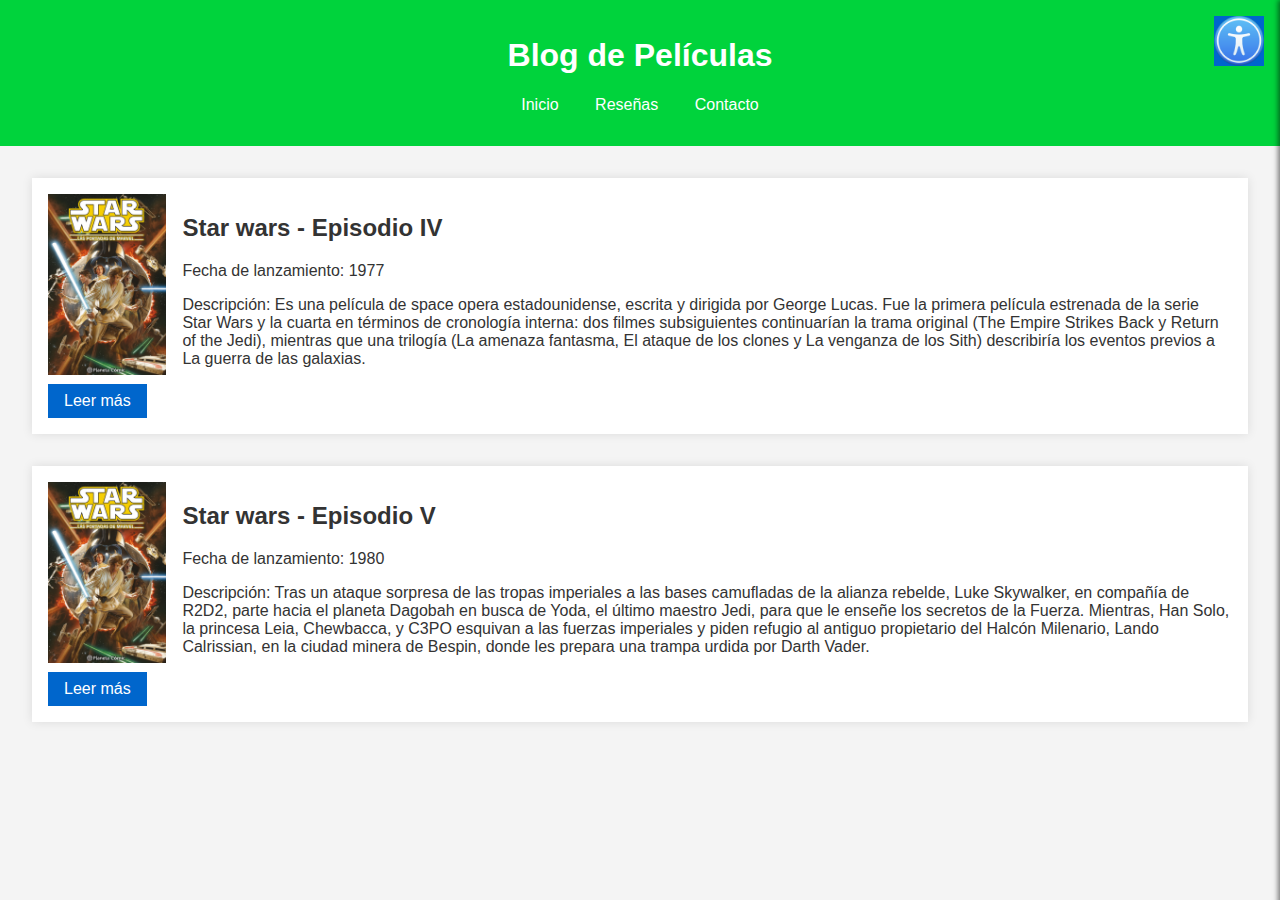
<file: index.html>
<!DOCTYPE html>
<html lang="es">
<head>
    <meta charset="UTF-8">
    <meta name="viewport" content="width=device-width, initial-scale=1.0">
    <title>Blog de Películas</title>
    <link rel="stylesheet" href="styles.css">
</head>
<body>
    <header>
        <h1>Blog de Películas</h1>
        <nav aria-label="Menú principal">
            <ul>
                <li><a href="index.html">Inicio</a></li>
                <li><a href="reseñas.html">Reseñas</a></li>
                <li><a href="contacto.html">Contacto</a></li>
            </ul>
        </nav>
    </header>

    <button id="accessibility-toggle" aria-label="Abrir menú de accesibilidad" onclick="toggleAccessibilityMenu()"></button>

    <div id="accessibility-menu" class="closed">
        <h2>Configuraciones de Accesibilidad</h2>
        <button onclick="adjustTextSize(1)">Aumentar texto</button>
        <button onclick="adjustTextSize(-1)">Disminuir texto</button>
        <button onclick="toggleGrayscale()">Escala de grises</button>
        <button onclick="toggleHighContrast()">Alto contraste</button>
        <button onclick="toggleLightDarkBackground()">Fondo claro/oscuro</button>
        <button onclick="toggleUnderlineLinks()">Subrayar enlaces</button>
        <button onclick="toggleReadableFont()">Fuente legible</button>
        <button onclick="resetAccessibility()">Reestablecer todo</button>
    </div>

    <main>
        
        <article>
            <img src="portada.jpg" alt="Portada de la película" class="portada">
            <h2>Star wars - Episodio IV</h2>
            <p>Fecha de lanzamiento: 1977</p>
            <p>Descripción: Es una película de space opera estadounidense, escrita y dirigida por George Lucas. Fue la primera película estrenada de la serie Star Wars y la cuarta en términos de cronología interna: dos filmes subsiguientes continuarían la trama original (The Empire Strikes Back y Return of the Jedi), mientras que una trilogía (La amenaza fantasma, El ataque de los clones y La venganza de los Sith) describiría los eventos previos a La guerra de las galaxias.</p>
            <button onclick="showMore()" aria-expanded="false" aria-controls="more-info1">Leer más</button>
            <div id="more-info1" style="display: none;">
                <p>
                    Es un período de guerra civil. Las naves espaciales rebeldes, que atacan desde una base oculta, han ganado su primera victoria contra el malvado imperio galáctico. Durante la batalla, espías rebeldes consiguieron robar los planos secretos del arma más reciente del imperio, la Estrella de la Muerte, una estación espacial blindada con el poder suficiente para destruir un planeta entero.

Perseguida por siniestros agentes del imperio, la Princesa Leia se dispone a regresar a su hogar a bordo de su nave, custodiando los planos robados que pueden salvar su pueblo y restablecer la libertad en la galaxia. Sin embargo la transmisión es interceptada por el Imperio Galáctico, dando alcance a la Tantive IV.
                </p>
            </div>
        </article>
        <article>
            <img src="portada.jpg" alt="Portada de la película" class="portada">
            <h2>Star wars - Episodio V</h2>
            <p>Fecha de lanzamiento: 1980</p>
            <p>Descripción: Tras un ataque sorpresa de las tropas imperiales a las bases camufladas de la alianza rebelde, Luke Skywalker, en compañía de R2D2, parte hacia el planeta Dagobah en busca de Yoda, el último maestro Jedi, para que le enseñe los secretos de la Fuerza. Mientras, Han Solo, la princesa Leia, Chewbacca, y C3PO esquivan a las fuerzas imperiales y piden refugio al antiguo propietario del Halcón Milenario, Lando Calrissian, en la ciudad minera de Bespin, donde les prepara una trampa urdida por Darth Vader.</p>
            <button onclick="showMore1()" aria-expanded="false" aria-controls="more-info2">Leer más</button>
            <div id="more-info2" style="display: none;">
                <p>La alianza rebelde, perseguida por el Imperio, ha establecido una nueva base secreta en el remoto planeta helado de Hoth. Darth Vader, obsesionado por encontrar a Luke Skywalker, ha enviado miles de sondas espaciales por toda la galaxia. Una de ellas llega hasta Hoth y es vista por Luke, quien cree que se trata de un meteorito, y se dirige a inspeccionar el lugar en el que ha caído cuando es atacado por un wampa. Mientras tanto, Han Solo, extrañado por la tardanza de su amigo, decide ir a buscarlo. Luke logra escapar de ser devorado por el wampa haciendo uso de la Fuerza para alcanzar su sable de luz y cercenar un brazo a la criatura, pero en su huida cae agotado en el inmenso desierto de hielo y tiene una visión de Obi-Wan Kenobi, quien le indica que debe ir al planeta Dagobah para entrenarse con el maestro Yoda. Han encuentra a Luke y construye un refugio para pasar la noche. Al día siguiente son encontrados por su compañeros y, de retorno a la base rebelde, Luke se recupera de sus heridas en un tanque de bacta. Los rebeldes localizan un androide espía imperial en las inmediaciones de la base y su destrucción alerta al Imperio. Darth Vader comienza a desplegar el ataque contra las tropas rebeldes, pero el general Veers saca las naves del hiperespacio demasiado cerca del plantea y alerta a las tropas rebeldes de su presencia.</p>
            </div>
        </article>

    </main>


    <script src="script.js"></script>
</body>
</html>
</file>
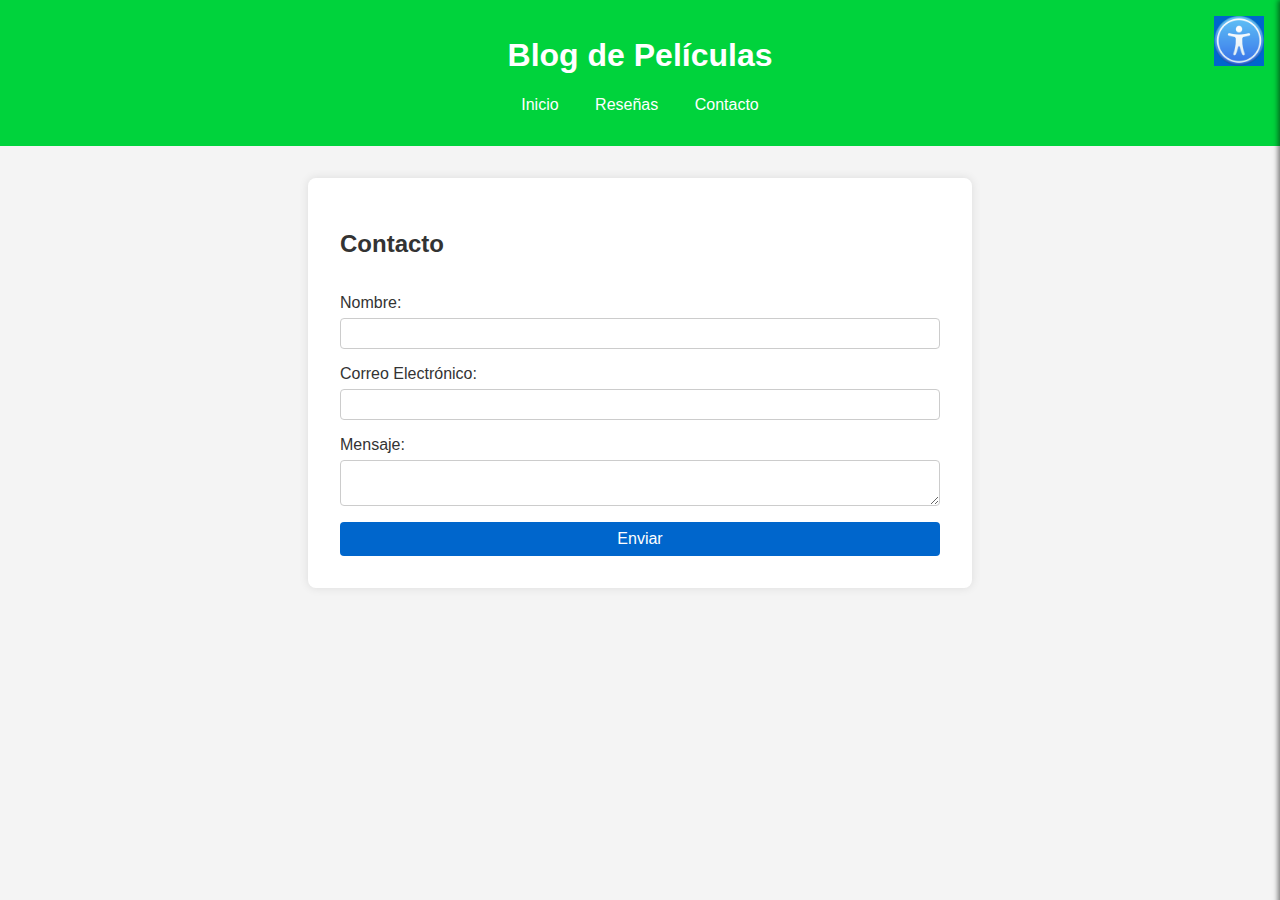
<file: contacto.html>
<!DOCTYPE html>
<html lang="es">
<head>
    <meta charset="UTF-8">
    <meta name="viewport" content="width=device-width, initial-scale=1.0">
    <title>Contacto - Blog de Películas</title>
    <link rel="stylesheet" href="styles.css">
</head>
<body>
    <header>
        <h1>Blog de Películas</h1>
        <nav aria-label="Menú principal">
            <ul>
                <li><a href="index.html">Inicio</a></li>
                <li><a href="reseñas.html">Reseñas</a></li>
                <li><a href="contacto.html">Contacto</a></li>
            </ul>
        </nav>
    </header>

    <button id="accessibility-toggle" aria-label="Abrir menú de accesibilidad" onclick="toggleAccessibilityMenu()"></button>

    <div id="accessibility-menu" class="closed">
        <h2>Configuraciones de Accesibilidad</h2>
        <button onclick="adjustTextSize(1)">Aumentar texto</button>
        <button onclick="adjustTextSize(-1)">Disminuir texto</button>
        <button onclick="toggleGrayscale()">Escala de grises</button>
        <button onclick="toggleHighContrast()">Alto contraste</button>
        <button onclick="toggleLightDarkBackground()">Fondo claro/oscuro</button>
        <button onclick="toggleUnderlineLinks()">Subrayar enlaces</button>
        <button onclick="toggleReadableFont()">Fuente legible</button>
        <button onclick="resetAccessibility()">Reestablecer todo</button>
    </div>

    <main>
        <div class="form-container">
            <h2>Contacto</h2>
            <form>
                <label for="name">Nombre:</label>
                <input type="text" id="name" name="name" required>

                <label for="email">Correo Electrónico:</label>
                <input type="email" id="email" name="email" required>

                <label for="message">Mensaje:</label>
                <textarea id="message" name="message" required></textarea>

                <button type="submit">Enviar</button>
            </form>
        </div>
    </main>
    <script src="script.js"></script>
</body>
</html>
</file>
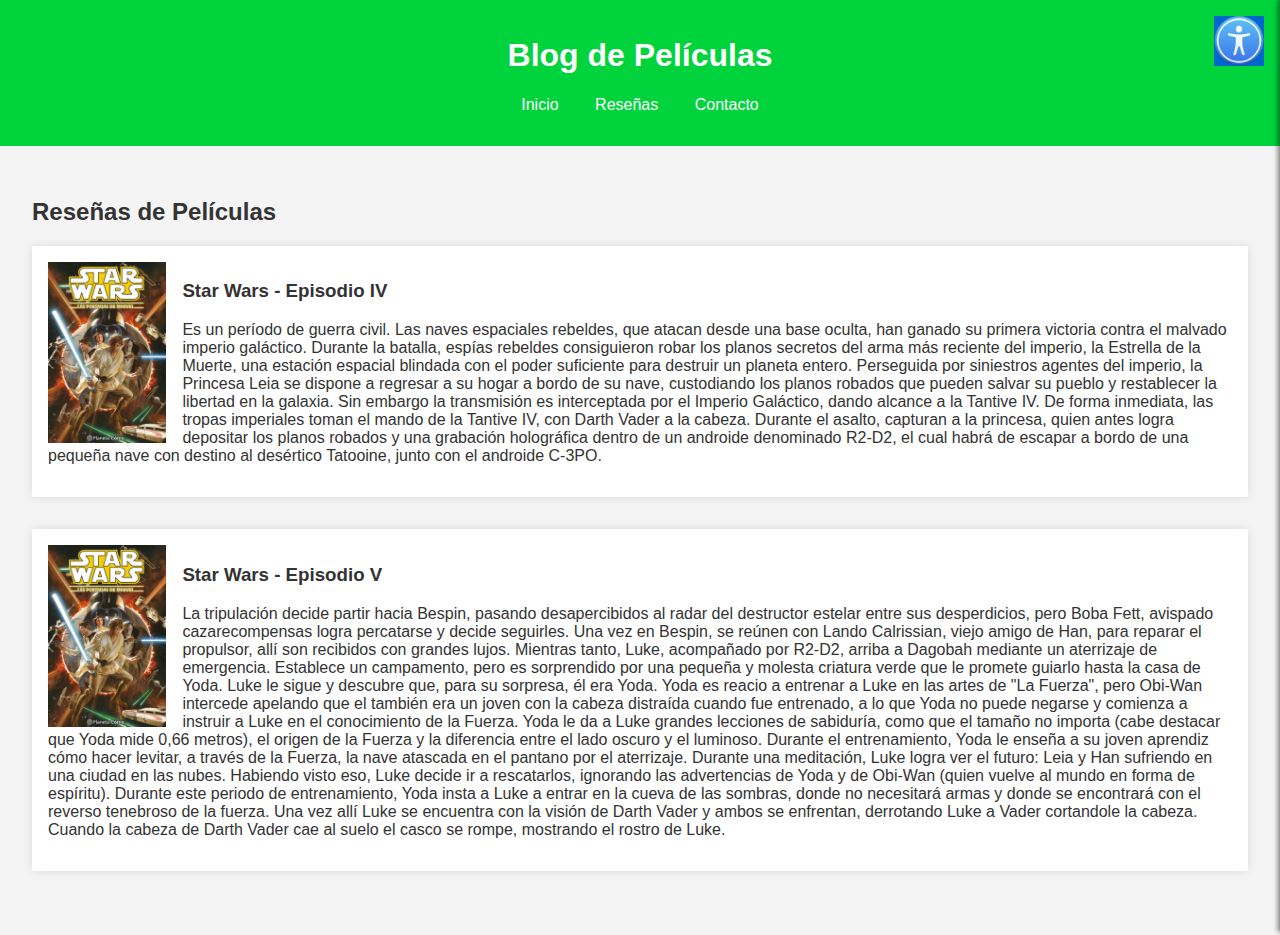
<file: reseñas.html>
<!DOCTYPE html>
<html lang="es">
<head>
    <meta charset="UTF-8">
    <meta name="viewport" content="width=device-width, initial-scale=1.0">
    <title>Reseñas - Blog de Películas</title>
    <link rel="stylesheet" href="styles.css">
</head>
<body>
    <header>
        <h1>Blog de Películas</h1>
        <nav aria-label="Menú principal">
            <ul>
                <li><a href="index.html">Inicio</a></li>
                <li><a href="reseñas.html">Reseñas</a></li>
                <li><a href="contacto.html">Contacto</a></li>
            </ul>
        </nav>
    </header>

    <button id="accessibility-toggle" aria-label="Abrir menú de accesibilidad" onclick="toggleAccessibilityMenu()"></button>

    <div id="accessibility-menu" class="closed">
        <h2>Configuraciones de Accesibilidad</h2>
        <button onclick="adjustTextSize(1)">Aumentar texto</button>
        <button onclick="adjustTextSize(-1)">Disminuir texto</button>
        <button onclick="toggleGrayscale()">Escala de grises</button>
        <button onclick="toggleHighContrast()">Alto contraste</button>
        <button onclick="toggleLightDarkBackground()">Fondo claro/oscuro</button>
        <button onclick="toggleUnderlineLinks()">Subrayar enlaces</button>
        <button onclick="toggleReadableFont()">Fuente legible</button>
        <button onclick="resetAccessibility()">Reestablecer todo</button>
    </div>

    <main>
        <h2>Reseñas de Películas</h2>
        <article>
            <img src="portada.jpg" alt="Portada de la película" class="portada">
            <h3>Star Wars - Episodio IV</h3>
            <p>
                Es un período de guerra civil. Las naves espaciales rebeldes, que atacan desde una base oculta, han ganado su primera victoria contra el malvado imperio galáctico. Durante la batalla, espías rebeldes consiguieron robar los planos secretos del arma más reciente del imperio, la Estrella de la Muerte, una estación espacial blindada con el poder suficiente para destruir un planeta entero.

Perseguida por siniestros agentes del imperio, la Princesa Leia se dispone a regresar a su hogar a bordo de su nave, custodiando los planos robados que pueden salvar su pueblo y restablecer la libertad en la galaxia. Sin embargo la transmisión es interceptada por el Imperio Galáctico, dando alcance a la Tantive IV.

De forma inmediata, las tropas imperiales toman el mando de la Tantive IV, con Darth Vader a la cabeza. Durante el asalto, capturan a la princesa, quien antes logra depositar los planos robados y una grabación holográfica dentro de un androide denominado R2-D2, el cual habrá de escapar a bordo de una pequeña nave con destino al desértico Tatooine, junto con el androide C-3PO.
            </p>
        </article>
        <article>
            <img src="portada.jpg" alt="Portada de la película" class="portada">
            <h3>Star Wars - Episodio V</h3>
            <p>
                La tripulación decide partir hacia Bespin, pasando desapercibidos al radar del destructor estelar entre sus desperdicios, pero Boba Fett, avispado cazarecompensas logra percatarse y decide seguirles. Una vez en Bespin, se reúnen con Lando Calrissian, viejo amigo de Han, para reparar el propulsor, allí son recibidos con grandes lujos.

Mientras tanto, Luke, acompañado por R2-D2, arriba a Dagobah mediante un aterrizaje de emergencia. Establece un campamento, pero es sorprendido por una pequeña y molesta criatura verde que le promete guiarlo hasta la casa de Yoda. Luke le sigue y descubre que, para su sorpresa, él era Yoda. Yoda es reacio a entrenar a Luke en las artes de "La Fuerza", pero Obi-Wan intercede apelando que el también era un joven con la cabeza distraída cuando fue entrenado, a lo que Yoda no puede negarse y comienza a instruir a Luke en el conocimiento de la Fuerza.

Yoda le da a Luke grandes lecciones de sabiduría, como que el tamaño no importa (cabe destacar que Yoda mide 0,66 metros), el origen de la Fuerza y la diferencia entre el lado oscuro y el luminoso. Durante el entrenamiento, Yoda le enseña a su joven aprendiz cómo hacer levitar, a través de la Fuerza, la nave atascada en el pantano por el aterrizaje. Durante una meditación, Luke logra ver el futuro: Leia y Han sufriendo en una ciudad en las nubes. Habiendo visto eso, Luke decide ir a rescatarlos, ignorando las advertencias de Yoda y de Obi-Wan (quien vuelve al mundo en forma de espíritu). Durante este periodo de entrenamiento, Yoda insta a Luke a entrar en la cueva de las sombras, donde no necesitará armas y donde se encontrará con el reverso tenebroso de la fuerza. Una vez allí Luke se encuentra con la visión de Darth Vader y ambos se enfrentan, derrotando Luke a Vader cortandole la cabeza. Cuando la cabeza de Darth Vader cae al suelo el casco se rompe, mostrando el rostro de Luke.
            </p>
        </article>
    </main>

    <script src="script.js"></script>
</body>
</html>
</file>
<file: styles.css>
body {
    font-family: Arial, sans-serif;
    margin: 0;
    padding: 0;
    background-color: #f4f4f4;
    color: #333;
}

header {
    background-color: #00d33c;
    color: white;
    padding: 1em 0;
    text-align: center;
}

nav ul {
    list-style: none;
    padding: 0;
}

nav ul li {
    display: inline;
    margin: 0 1em;
}

nav ul li a {
    color: white;
    text-decoration: none;
}

#accessibility-toggle {
    position: fixed;
    top: 1em;
    right: 1em;
    width: 50px;
    height: 50px;
    background-image: url('accesibilidad.png');
    background-size: cover;
    background-repeat: no-repeat;
    border: none;
    padding: 0;
    cursor: pointer;
    z-index: 1000;
    outline: none;
}

#accessibility-toggle:hover, #accessibility-toggle:focus {
    background-color: transparent;
    outline: 2px solid #ffcc00;
}


#accessibility-menu {
    position: fixed;
    top: 0;
    right: 0;
    width: 250px;
    height: 100%;
    background-color: #eee;
    padding: 1em;
    box-shadow: -2px 0 5px rgba(0, 0, 0, 0.5);
    transform: translateX(100%);
    transition: transform 0.3s ease;
    z-index: 999;
}

#accessibility-menu.open {
    transform: translateX(0);
}

#accessibility-menu h2 {
    margin-top: 0;
}

#accessibility-menu button {
    display: block;
    width: 100%;
    margin: 0.5em 0;
}

main {
    padding: 2em;
}

.form-container {
    background-color: white;
    padding: 2em;
    margin: 0 auto;
    max-width: 600px;
    box-shadow: 0 0 10px rgba(0, 0, 0, 0.1);
    border-radius: 8px;
}

form {
    display: flex;
    flex-direction: column;
}

form label {
    margin-top: 1em;
}

form input, form textarea {
    padding: 0.5em;
    margin-top: 0.5em;
    border: 1px solid #ccc;
    border-radius: 4px;
}

form button {
    margin-top: 1em;
    padding: 0.5em 1em;
    background-color: #0066cc;
    color: white;
    border: none;
    border-radius: 4px;
    cursor: pointer;
}

form button:hover, form button:focus {
    background-color: #004080;
    outline: none;
}

form button:focus {
    outline: 2px solid #ffcc00;
}

article {
    background-color: white;
    padding: 1em;
    margin-bottom: 2em;
    box-shadow: 0 0 10px rgba(0, 0, 0, 0.1);
}

body.grayscale {
    filter: grayscale(100%);
}

body.high-contrast {
    background-color: black;
    color: white;
}

body.high-contrast .form-container,
body.high-contrast article,
body.high-contrast header,
body.high-contrast #accessibility-menu {
    background-color: black;
    color: white;
}

body.dark-background {
    background-color: #333;
    color: white;
}

article.dark-background {
    background-color: #000000;
    color: white;
}

a.underline {
    text-decoration: underline;
}

body.readable-font {
    font-family: 'Verdana', sans-serif;
}


button {
    font-size: 1rem;
    padding: 0.5em 1em;
    background-color: #0066cc;
    color: white;
    border: none;
    cursor: pointer;
}

button:hover, button:focus {
    background-color: #004080;
    outline: none;
}

button:focus {
    outline: 2px solid #ffcc00;
}

.portada {
    max-width: 10%;
    display: block;
    margin: 0 1em auto auto;
    float: inline-start;
}
</file>
